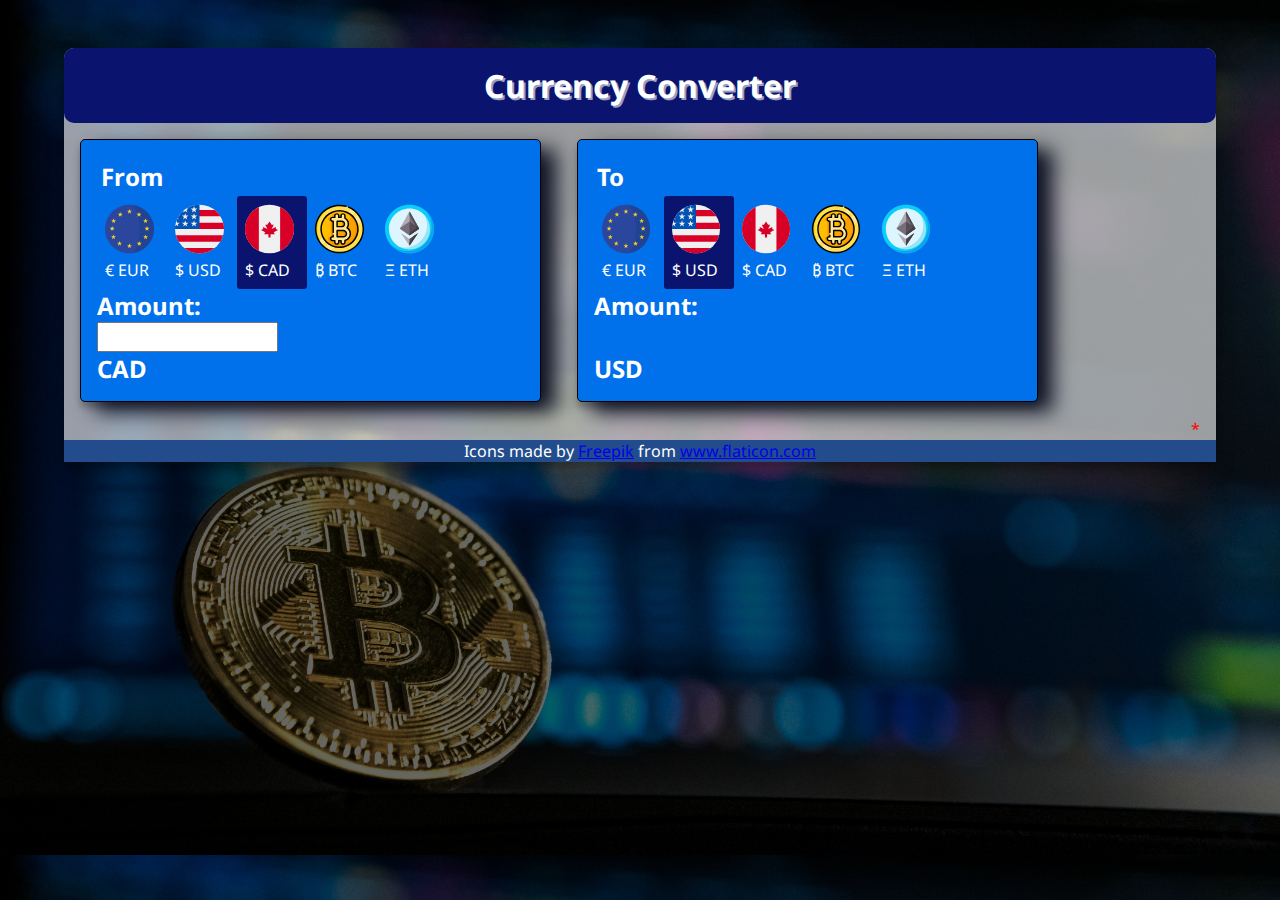
<file: currencyconverter/index.html>
<!DOCTYPE html>
<html lang="en">
<head>
	<meta charset="UTF-8">
	<title>Currency Converter</title>
	<link rel="stylesheet" href="style.css">
	<link rel="stylesheet" href="FocusJS.css">
	<script src="money.js"></script>
	<script src="main.js"></script>
	<script src="MyFocusJS.js"></script>
</head>
<body>
	<span id="help-message" class="msg-icon hidden"></span>
	<div class="container">
		<div class="header">
			<h1>Currency Converter</h1>
		</div>

		<div class="block">
			<div class="subtitle"><h2>From</h2></div>
			<div class="icon_container">
				<div class="selection" id="eurfigf">
					<figure>
						<img src="img/icons/euflag.svg" alt="Europe Union Flag">
						<figcaption>&#8364; EUR</figcaption>
					</figure>
				</div>

				<div class="selection" id="usafigf">
					<figure>
						<img src="img/icons/usflag.svg" alt="USA Flag">
						<figcaption>&#36; USD</figcaption>
					</figure>	
				</div>

				<div class="selection" id="canfigf">
					<figure>
						<img src="img/icons/caflag.svg" alt="Canada Flag">
						<figcaption>&#36; CAD</figcaption>
					</figure>
				</div>

				<div class="selection" id="btcfigf">
					<figure>
						<img src="img/icons/bitcoin.svg" alt="Bitcoin Icon">

						<figcaption>&#8383; BTC</figcaption>
					</figure>				</div>

				<div class="selection" id="ethfigf">
					<figure>
						<img src="img/icons/ethereum.svg" alt="Etherum Icon">

						<figcaption>&#926; ETH</figcaption>
					</figure>				</div>

				<div class="displayArea">
					<h2>Amount:</h2>
					<input type="number" id="from" min=0>
					<span id="FromHidden"><h2>CAD</h2></span>
				</div>
			</div>
		</div>

		<div class="block">
			<div class="subtitle"><h2>To</h2></div>
			<div class="icon_container">
				<div class="selection" id="eurfigt">
					<figure>
						<img src="img/icons/euflag.svg" alt="Europe Union Flag">
						<figcaption>&#8364; EUR</figcaption>
					</figure>
				</div>

				<div class="selection" id="usafigt">
					<figure>
						<img src="img/icons/usflag.svg" alt="USA Flag">
						<figcaption>&#36; USD</figcaption>
					</figure>	
				</div>

				<div class="selection" id="canfigt">
					<figure>
						<img src="img/icons/caflag.svg" alt="Canada Flag">
						<figcaption>&#36; CAD</figcaption>
					</figure>
				</div>

				<div class="selection" id="btcfigt">
					<figure>
						<img src="img/icons/bitcoin.svg" alt="Bitcoin Icon">

						<figcaption>&#8383; BTC</figcaption>
					</figure>				</div>

				<div class="selection" id="ethfigt">
					<figure>
						<img src="img/icons/ethereum.svg" alt="Etherum Icon">

						<figcaption>&#926; ETH</figcaption>
					</figure>				</div>

				<div class="displayArea">
					<h2>Amount:</h2>
					<div id="to"></div>
					<span id="ToHidden"><h2>USD</h2></span>
				</div>
			</div>
		</div>
		<div>
			<span id="otherinfo"></span>
			<span id="updaterate"></span>
			<span id="updatetime"></span>
		</div>
	<div class="footer">
		<div>Icons made by <a href="https://www.freepik.com" title="Freepik">Freepik</a> from <a href="https://www.flaticon.com/" title="Flaticon">www.flaticon.com</a></div>
	</div>
</body>
</html>
</file>
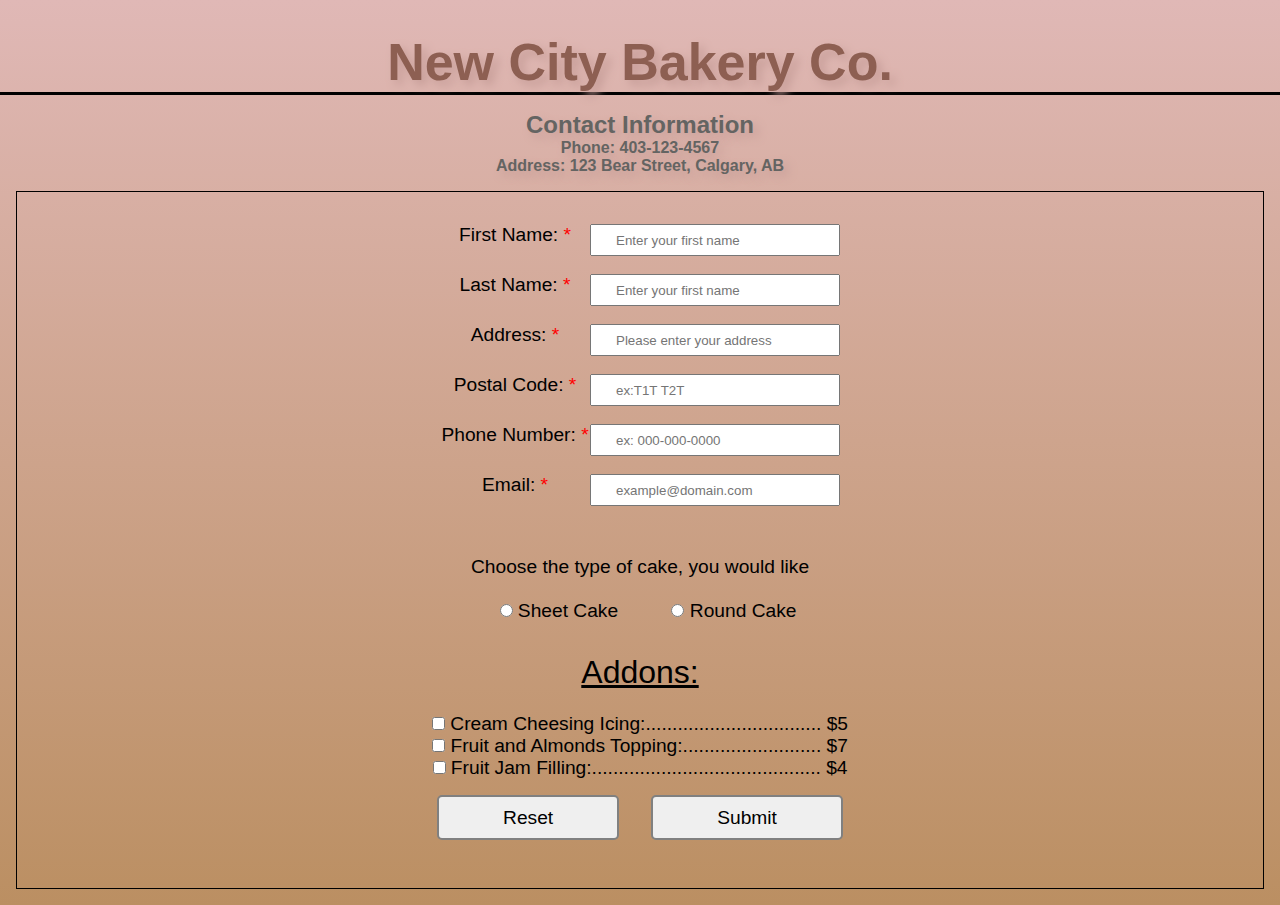
<file: newCitybakeries/index.html>
<!DOCTYPE html>
<html lang="en">

<head>
    <meta charset="UTF-8">
    <meta http-equiv="X-UA-Compatible" content="IE=edge">
    <meta name="viewport" content="width=device-width, initial-scale=1.0">
    <link rel="stylesheet" href="style.css">
    <link rel="stylesheet" href="FocusJS.css">
    <script src="main.js"></script>
    <script src="StandardJSFunctions.js"></script>
    <script src="FocusJSFunctions.js"></script>
    <title>New City Bakery</title>
</head>

<body>
    <span id="help-message" class="msg-icon hidden"></span>
    <div class="header">
        <div>
            <h1>New City Bakery Co.</h1>
        </div>

        <div class="contactinfo">
            <h2>Contact Information</h2>
            <div>Phone: 403-123-4567</div><div>Address: 123 Bear Street, Calgary, AB</div>
        </div>
    </div>

    <div class="container">
        <form action="javascript:void(1);" id="myForm">

            <div class="inputfield form-control">
                <label for="fname" class="required">First Name: </label>
                <input type="text" name="fname" id="fname" maxlength=25 pattern="[a-zA-Z-\s]{0,25}"
                    placeholder="Enter your first name" data-helpMsg="Please enter your firstname"
                    title="Maximum 25 characters, only letters and -, space allowed" required>
            </div><br>

            <div class="inputfield form-control">
                <label for="lname" class="required">Last Name: </label>
                <input type="text" name="lname" id="lname" maxlength=25 pattern="[a-zA-Z-\s]{0,25}"
                    data-helpMsg="Please enter your lastname"
                    title="Maximum 25 characters, only letters and -, space allowed"
                    placeholder="Enter your first name" required>
            </div><br>

            <div class="inputfield form-control">
                <label for="address" class="required">Address: </label>
                <input type="text" name="address" id="address" 
                    data-helpMsg="Please enter your addresss"
                    placeholder="Please enter your address"
                    title="Maximum 100 characters allowed"
                    maxlength=100
                required>
            </div><br>

            <div class="inputfield form-control">
                <label for="postalCode" class="required">Postal Code: </label>
                <input type="text" name="postalCode" id="postalCode"
                    data-helpMsg="Please enter your postal code"
                    title="Maximum 7 characters, only letters, digits and -, space allowed;ex:T1T T2T"
                    maxlength=7
                    pattern="[A-Za-z][0-9][A-Za-z][\s]{0,1}[0-9][A-Za-z][0-9]" placeholder="ex:T1T T2T" required>
            </div><br>

            <div class="inputfield form-control">
                <label for="tel" class="required">Phone Number: </label>
                <input type="tel" name="tel" id="tel"
                    pattern="[0-9]{0,1}[ -]{0,1}[\(]{0,1}[0-9]{3}[\).]{0,1}[ \-.]{0,1}[0-9]{3}[ \-.]{0,1}[0-9]{4}"
                    data-helpMsg="Please enter your phone number"
                    title="Maximum 12 characters, only digits and -, space allowed;ex: 000-000-0000"
                    maxlength=12
                    placeholder="ex: 000-000-0000" required>
            </div><br>

            <div class="inputfield form-control">
                <label for="email" class="required">Email: </label>
                <input type="email" name="email" id="email"
                    data-helpMsg="Please enter your email"
                    title="Maximum 50 characters;example@domain.com"
                    maxlength=50
                    pattern="[a-zA-Z0-9]{1,}[@]{1}[a-zA-Z0-9]{1,}[.]{1}[a-zA-Z]{1,}" placeholder="example@domain.com"
                    required>
            </div><br>

            <div class="form-control-radiobtn">
                <label for="caketype">Choose the type of cake, you would like</label><br><br>
                <span class="radiolabelinput">
                    <input type="radio" name="caketype" id="sheetcake" value="sheetcake">
                    <label for="sheetcake">Sheet Cake</label>
                </span>
                <span class="radiolabelinput">
                    <input type="radio" name="caketype" id="roundcake" value="roundcake">
                    <label for="roundcake">Round Cake</label>
                </span>
            </div>

            <div id="imgBlock" class="hidden">
                <label>Choose the layer of your cake</label><br>
                <div class="row">
                    <figure class="column">
                        <img src="img/one-layer-cakes.jpg" alt="A picture of One Layer Cake">
                        <input type="button" id="layer1" value="One Layer" class="imgbtn"></input>
                    </figure>

                    <figure class="column">
                        <img src="img/two-layer-cakes.jpg" alt="A picture of Two Layer Cake">
                        <input type="button" id="layer2" value="Two Layer" class="imgbtn"></input>
                    </figure>

                    <figure class="column">
                        <img src="img/three-layer-cakes.jpg" alt="A picture of Three Layer Cake">
                        <input type="button" id="layer3" value="Three Layer" class="imgbtn"></input>
                    </figure>

                </div>
            </div>

            <div id="cakearea">
            </div>

            <div class="form-control-checkbox">
                <label class="checkboxtitle">Addons:</label><br><br>
                <input type="checkbox" name="addons" id="creamcheese" value='creamCheesingIcing'>
                <label for="addons">Cream Cheesing Icing:................................. $5</label><br>
                <input type="checkbox" name="addons" id="fruitalmonds" value='fruitAlmondsTopping'>
                <label for="addons">Fruit and Almonds Topping:.......................... $7</label><br>
                <input type="checkbox" name="addons" id="fruitjam" value='fruitJamFilling'>
                <label for="addons">Fruit Jam Filling:........................................... $4</label><br>
            </div>

            <div class="buttongroup">
                <input type="reset" value="Reset" class="btn" id="reset">
                <input type="submit" value="Submit" class="btn">
            </div>
        </form>
    </div>
</body>

</html>
</file>
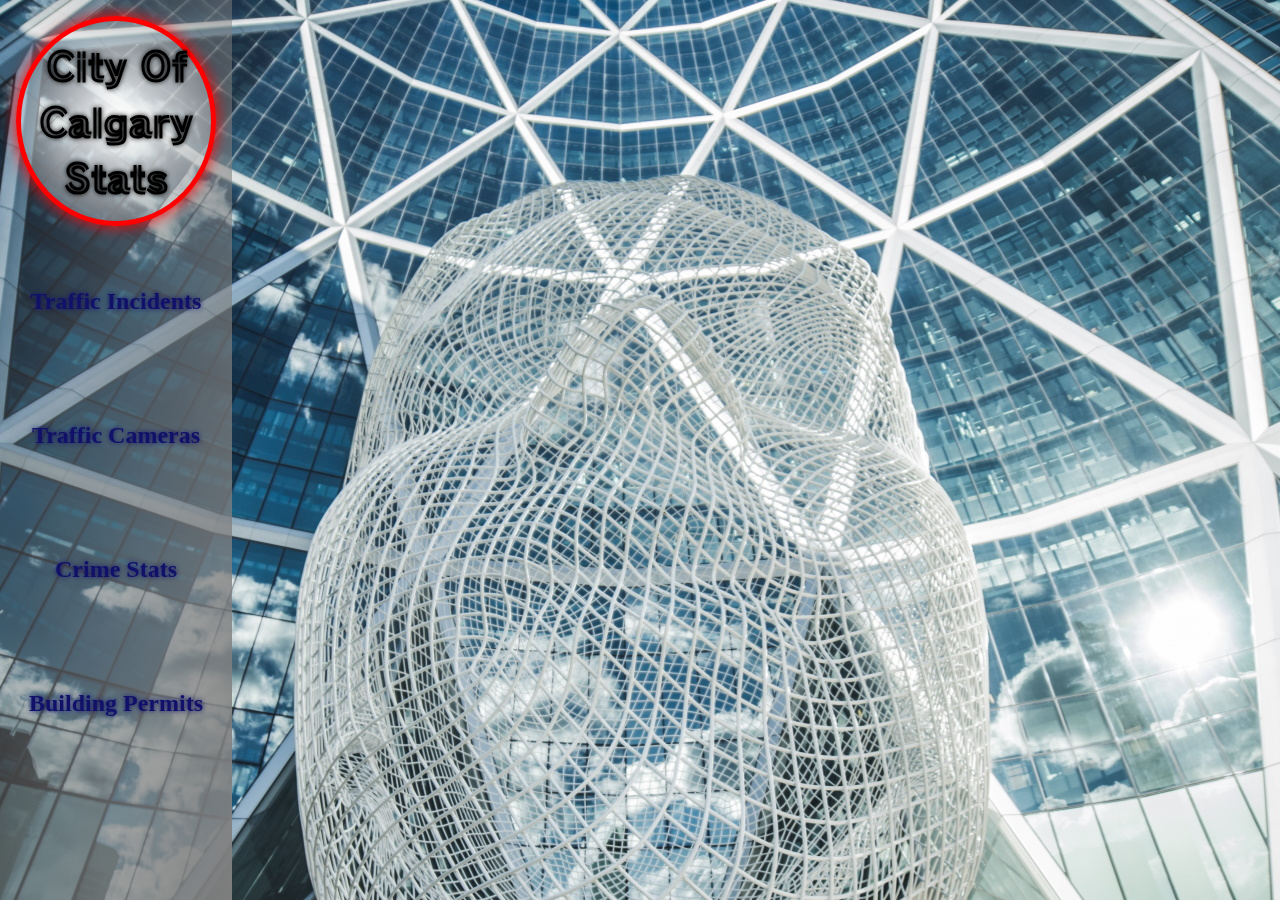
<file: finalproject/datasets/index.html>
<!DOCTYPE html>
<html lang="en">

<head>
    <meta charset="UTF-8">
    <meta http-equiv="X-UA-Compatible" content="IE=edge">
    <meta name="viewport" content="width=device-width, initial-scale=1.0">
    <title>Calgary Data Sets</title>

    <link rel="stylesheet" href="style.css">
    <link rel="preconnect" href="https://fonts.gstatic.com">
    <link href="https://fonts.googleapis.com/css2?family=Train+One&display=swap" rel="stylesheet">
    <script src="https://ajax.googleapis.com/ajax/libs/jquery/3.5.1/jquery.min.js"></script>
    <script src="main.js"></script>
</head>

<body>
    <div id="SideNav">
        <h1>City Of Calgary Stats</h1>
        <a href="#" id="tfcIncident">Traffic Incidents</a>
        <a href="#" id="tfcCamera">Traffic Cameras</a>
        <a href="#" id="crmStat">Crime Stats</a>
        <a href="#" id="bldPermit">Building Permits</a>
    </div>

    <div id="displayForm">

    </div>

</body>

</html>
</file>
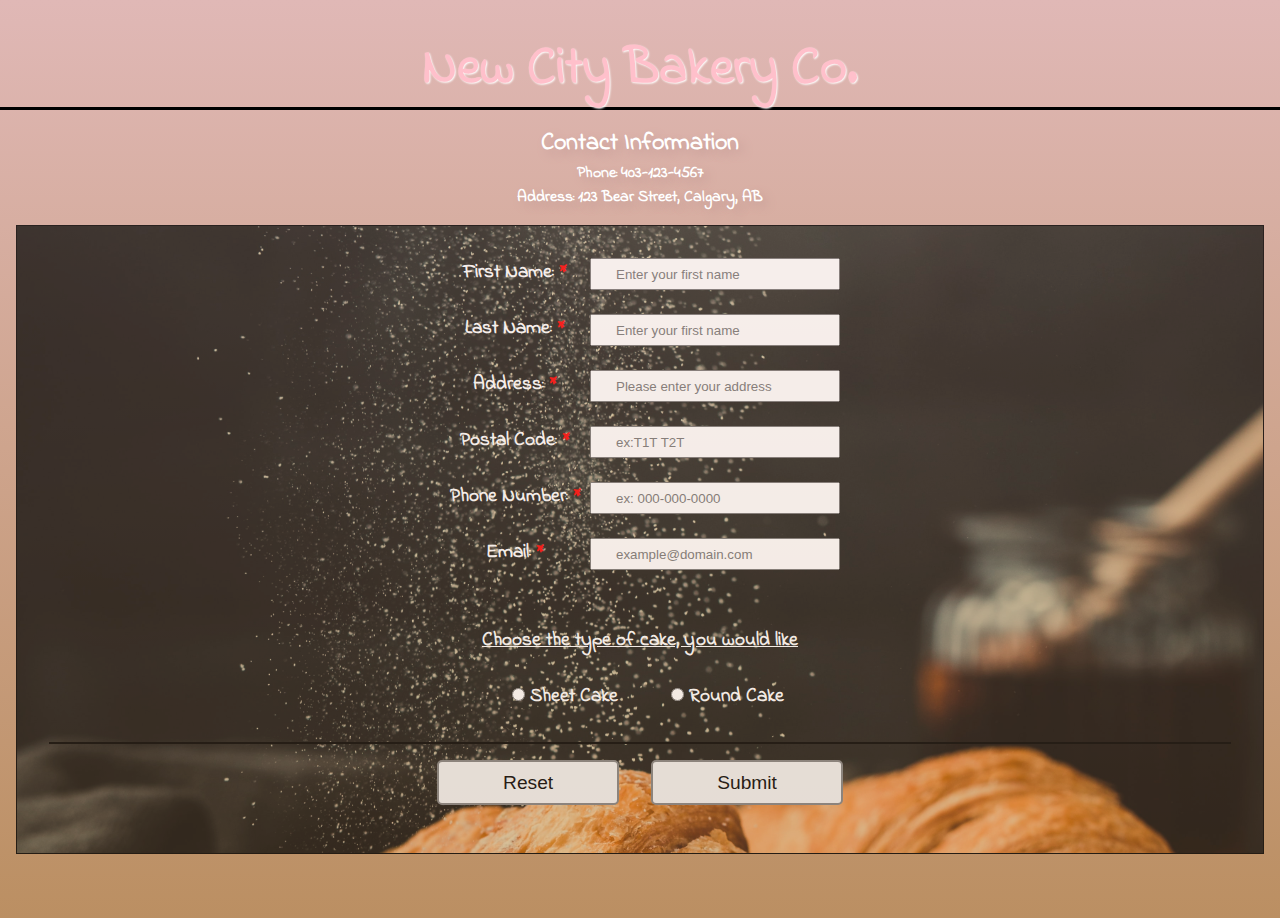
<file: AJAXNCBakery/CakeOrderForm.html>
<!DOCTYPE html>
<html lang="en">

<head>
    <meta charset="UTF-8">
    <meta http-equiv="X-UA-Compatible" content="IE=edge">
    <meta name="viewport" content="width=device-width, initial-scale=1.0">
    <link rel="stylesheet" href="style.css">
    <link rel="stylesheet" href="FocusJS.css">
    <script src="main.js"></script>
    <script src="StandardJSFunctions.js"></script>
    <script src="FocusJSFunctions.js"></script>
    <title>New City Bakery</title>
</head>

<body>
    <span id="help-message" class="msg-icon hidden"></span>
    <div class="header">
        <div>
            <h1>New City Bakery Co.</h1>
        </div>

        <div class="contactinfo">
            <h2>Contact Information</h2>
            <div>Phone: 403-123-4567</div>
            <div>Address: 123 Bear Street, Calgary, AB</div>
        </div>
    </div>

    <div class="container">
        <form action="javascript:void(1);" id="myForm">

            <div class="inputfield form-control">
                <label for="fname" class="required">First Name: </label>
                <input type="text" name="fname" id="fname" maxlength=25 pattern="[a-zA-Z-\s]{0,25}"
                    placeholder="Enter your first name" data-helpMsg="Please enter your firstname"
                    title="Maximum 25 characters, only letters and -, space allowed" required>
            </div><br>

            <div class="inputfield form-control">
                <label for="lname" class="required">Last Name: </label>
                <input type="text" name="lname" id="lname" maxlength=25 pattern="[a-zA-Z-\s]{0,25}"
                    data-helpMsg="Please enter your lastname"
                    title="Maximum 25 characters, only letters and -, space allowed" placeholder="Enter your first name"
                    required>
            </div><br>

            <div class="inputfield form-control">
                <label for="address" class="required">Address: </label>
                <input type="text" name="address" id="address" data-helpMsg="Please enter your addresss"
                    placeholder="Please enter your address" title="Maximum 100 characters allowed" maxlength=100
                    required>
            </div><br>

            <div class="inputfield form-control">
                <label for="postalCode" class="required">Postal Code: </label>
                <input type="text" name="postalCode" id="postalCode" data-helpMsg="Please enter your postal code"
                    title="Maximum 7 characters, only letters, digits and -, space allowed;ex:T1T T2T" maxlength=7
                    pattern="[A-Za-z][0-9][A-Za-z][\s]{0,1}[0-9][A-Za-z][0-9]" placeholder="ex:T1T T2T" required>
            </div><br>

            <div class="inputfield form-control">
                <label for="tel" class="required">Phone Number: </label>
                <input type="tel" name="tel" id="tel"
                    pattern="[0-9]{0,1}[ -]{0,1}[\(]{0,1}[0-9]{3}[\).]{0,1}[ \-.]{0,1}[0-9]{3}[ \-.]{0,1}[0-9]{4}"
                    data-helpMsg="Please enter your phone number"
                    title="Maximum 12 characters, only digits and -, space allowed;ex: 000-000-0000" maxlength=12
                    placeholder="ex: 000-000-0000" required>
            </div><br>

            <div class="inputfield form-control">
                <label for="email" class="required">Email: </label>
                <input type="email" name="email" id="email" data-helpMsg="Please enter your email"
                    title="Maximum 50 characters;example@domain.com" maxlength=50
                    pattern="[a-zA-Z0-9]{1,}[@]{1}[a-zA-Z0-9]{1,}[.]{1}[a-zA-Z]{1,}" placeholder="example@domain.com"
                    required>
            </div><br>

            <div id="caketype">
            </div>

            <div id="cakearea">
            </div>

            <div id="addons">
            </div>

            <div class="buttongroup">
                <input type="reset" value="Reset" class="btn" id="reset">
                <input type="submit" value="Submit" class="btn">
            </div>
        </form>
    </div>
    <div id="invoice">
    </div>
</body>

</html>
</file>
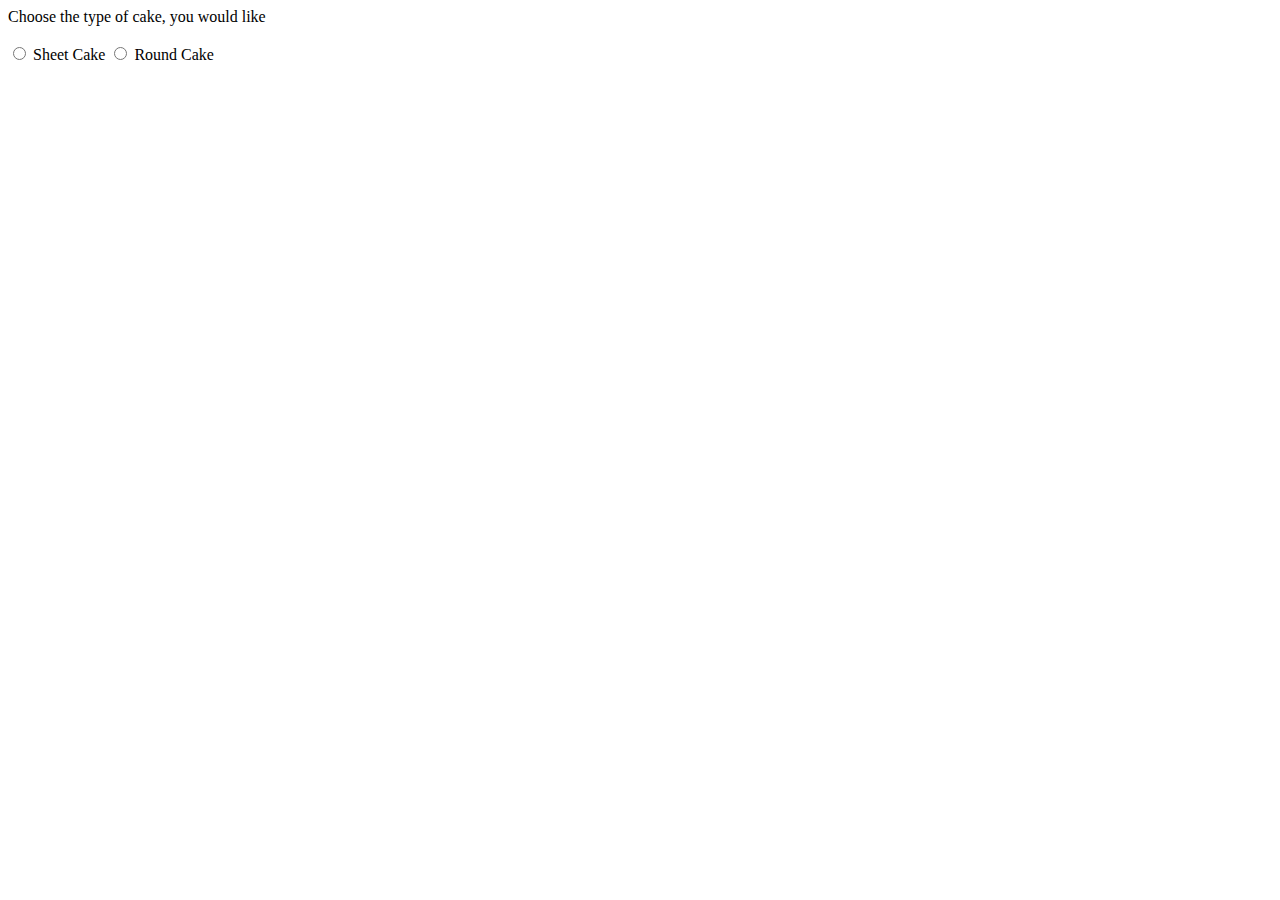
<file: AJAXNCBakery/CakeTypeSelection.html>
<!DOCTYPE html>
<html lang="en">

<head>
    <meta charset="UTF-8">
    <meta http-equiv="X-UA-Compatible" content="IE=edge">
    <meta name="viewport" content="width=device-width, initial-scale=1.0">
    <title>Document</title>
</head>

<body>
    <div class="form-control-radiobtn">
        <label for="cakeshape" class="underline">Choose the type of cake, you would like</label><br><br>
        <span class="radiolabelinput">
            <input type="radio" name="cakeshape" id="sheetcake" value="sheetcake"
            onchange="BindPageToId('cakearea','SheetCakeOptions.html'); BindPageToId('addons', './OptionalAddOns.html'); caketype = this.value;"
            >
            <label for="sheetcake">Sheet Cake</label>
        </span>
        <span class="radiolabelinput">
            <input type="radio" name="cakeshape" id="roundcake" value="roundcake"
            onchange="BindPageToId('cakearea','RoundCakeOptions.html'); BindPageToId('addons', './OptionalAddOns.html'); caketype = this.value"
            >
            <label for="roundcake">Round Cake</label>
        </span>
    </div>

</body>
</html>
</file>
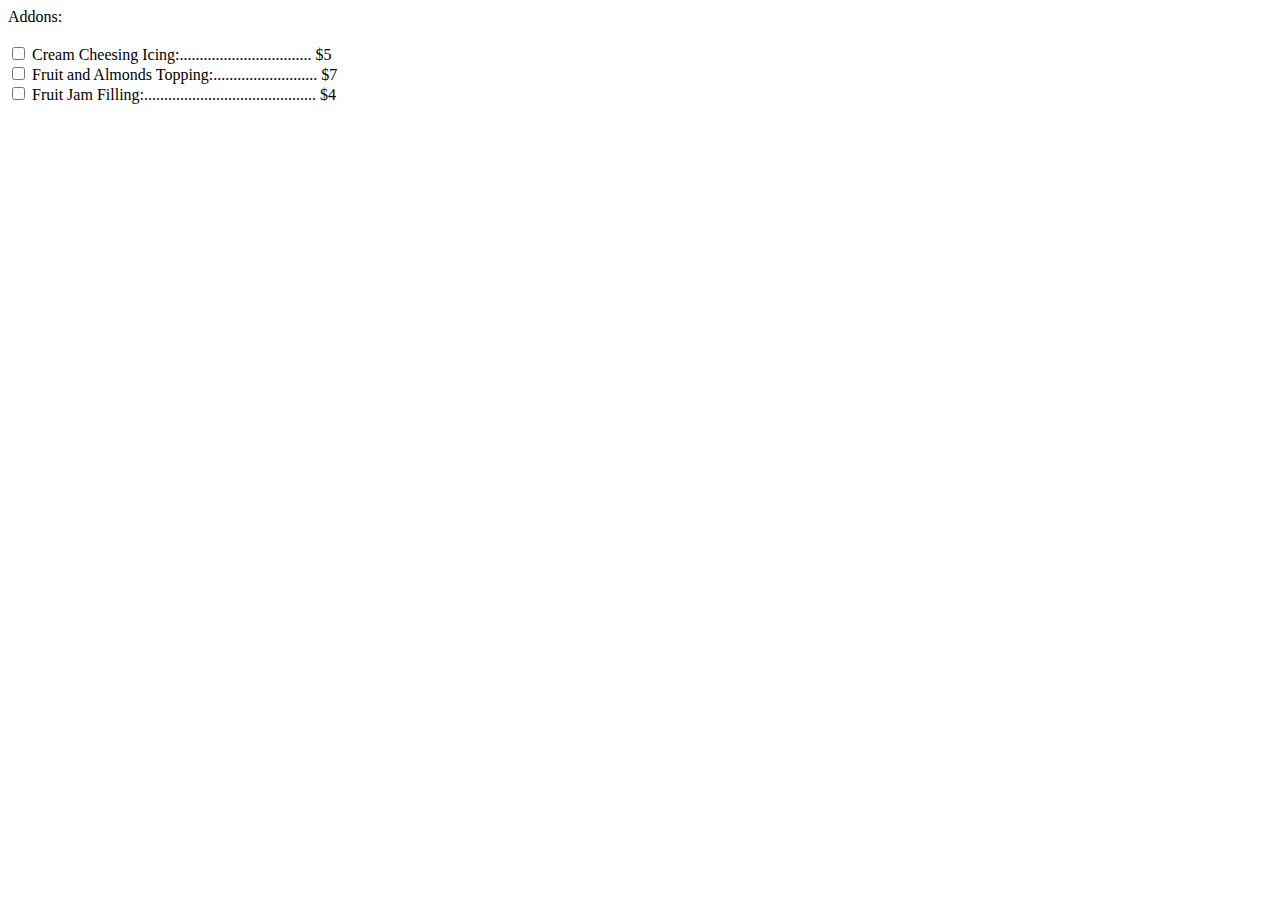
<file: AJAXNCBakery/OptionalAddOns.html>
<!DOCTYPE html>
<html lang="en">

<head>
    <meta charset="UTF-8">
    <meta http-equiv="X-UA-Compatible" content="IE=edge">
    <meta name="viewport" content="width=device-width, initial-scale=1.0">
    <title>Document</title>
</head>

<body>
    <div class="form-control-checkbox">
        <label class="checkboxtitle">Addons:</label><br><br>
        <input type="checkbox" name="addons" id="creamcheese" value='creamCheesingIcing' onchange="extra[0]= this.checked ? this.value : null;">
        <label for="addons">Cream Cheesing Icing:................................. $5</label><br>
        <input type="checkbox" name="addons" id="fruitalmonds" value='fruitAlmondsTopping' onchange="extra[1]= this.checked ? this.value : null;">
        <label for="addons">Fruit and Almonds Topping:.......................... $7</label><br>
        <input type="checkbox" name="addons" id="fruitjam" value='fruitJamFilling' onchange="extra[2]= this.checked ? this.value : null; alert(extra);">
        <label for="addons">Fruit Jam Filling:........................................... $4</label><br>
    </div>

</body>

</html>
</file>
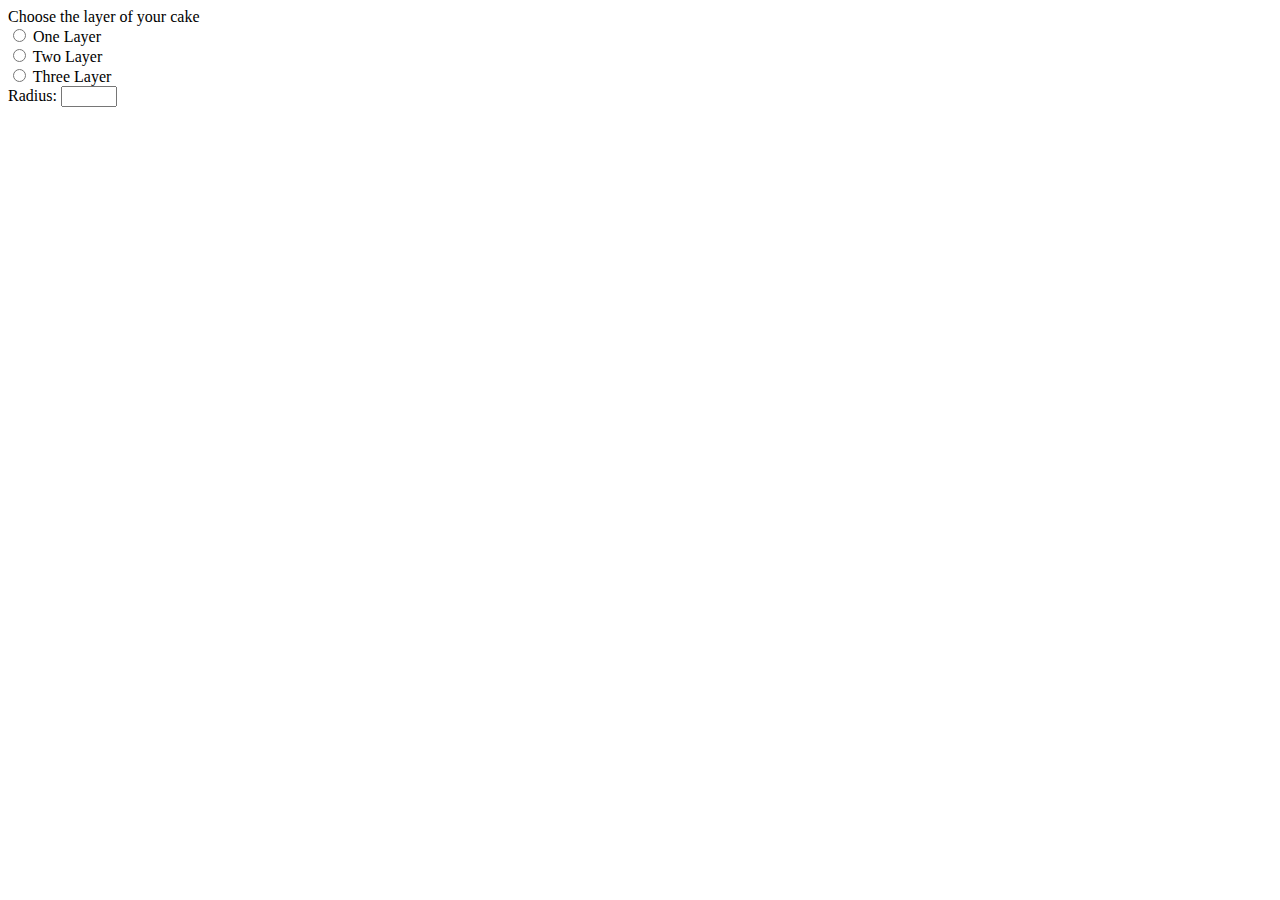
<file: AJAXNCBakery/RoundCakeOptions.html>
<!DOCTYPE html>
<html lang="en">

<head>
    <meta charset="UTF-8">
    <meta http-equiv="X-UA-Compatible" content="IE=edge">
    <meta name="viewport" content="width=device-width, initial-scale=1.0">
    <title>Document</title>
</head>

<body>
    <div class="selectionstyle">
        <label class="underline">Choose the layer of your cake</label><br>
        <div class="grid3">
            <div>
                <input type="radio" name="cakelayer" id="layer1" value="1" onchange="layer=this.value">
                <label for="cakelayer">One Layer</label>
            </div>
            <div>
                <input type="radio" name="cakelayer" id="layer1" value="2" onchange="layer=this.value">
                <label for="cakelayer">Two Layer</label>
            </div>
            <div>
                <input type="radio" name="cakelayer" id="layer1" value="3" onchange="layer=this.value">
                <label for="cakelayer">Three Layer</label>
            </div>
        </div>
        <div class="rc_dimension">
            <label for="radius">Radius:</label>
            <input type="number" name="radius" id="radius" min=15 max=30 onchange="cakeradius=this.value">
        </div>
    </div>
 </body>
</html>
</file>
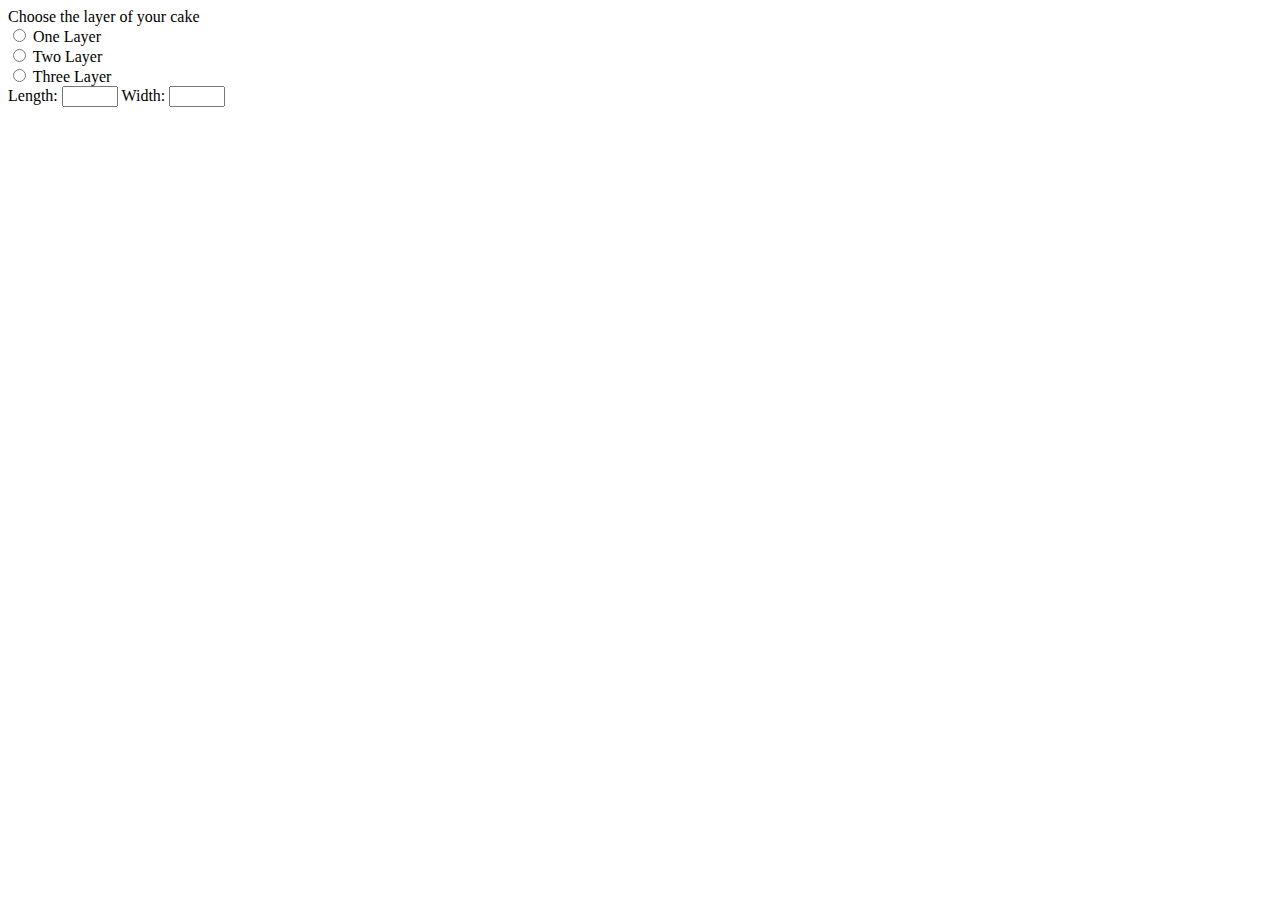
<file: AJAXNCBakery/SheetCakeOptions.html>
<!DOCTYPE html>
<html lang="en">

<head>
    <meta charset="UTF-8">
    <meta http-equiv="X-UA-Compatible" content="IE=edge">
    <meta name="viewport" content="width=device-width, initial-scale=1.0">
    <title>Document</title>
</head>

<body>
    <div class="selectionstyle">
        <label class="underline">Choose the layer of your cake</label><br>
        <div class="grid3">
            <div>
                <input type="radio" name="cakelayer" id="layer1" value="1" onchange="layer=this.value;">
                <label for="cakelayer">One Layer</label>
            </div>
            <div>
                <input type="radio" name="cakelayer" id="layer1" value="2" onchange="layer=this.value;">
                <label for="cakelayer">Two Layer</label>
            </div>
            <div>
                <input type="radio" name="cakelayer" id="layer1" value="3" onchange="layer=this.value;">
                <label for="cakelayer">Three Layer</label>
            </div>
        </div>
        <div class="sc_dimension">
            <label for="length">Length:</label>
            <input type="number" name="length" id="length" min=30 max=60 onchange="cakelength = this.value;">
            <label for="width">Width:</label>
            <input type="number" name="width" id="width" min=30 max=45 onchange="cakewidth = this.value;">
        </div>
    </div>
 </body>
</html>
</file>
<file: currencyconverter/style.css>
@import url('https://fonts.googleapis.com/css2?family=Noto+Sans&display=swap');

*{
	padding: 0;
	margin:0;
	box-sizing: border-box;
}

body {
	background-image: url("img/background.jpg");
	background-size: cover;
	background-color: rgba(0,0,0,0.6);
	background-blend-mode: multiply;
	color: white;
	font-family: 'Noto Sans', sans-serif;
}

.header {
	text-align: center;
	padding: 1rem;
	background: rgb(10, 20, 110);
	color: white;
	border-radius: 10px;
	text-shadow: 2px 2px rgba(255,255,255,0.6);
}

.footer {
	text-align: center;
	background:#224c8c;
}

.container {
	background-color: rgba(255,255,255,0.6);
	margin: 3rem auto;
	width: 90%;
	box-shadow: 0 10px 20px rgba(0,0,0,0.19), 0 6px 6px rgba(0,0,0,0.23);
	border-radius: 10px;
}

img {
	max-width: 90%;
	
}

.block {
	margin: 1rem;
	display: inline-block;
	width: 40%;
	border: 1px solid black;
	border-radius: 5px;
	padding: 1rem;
	padding-right: 22rem;
	background: #0071eb;
	box-shadow: 15px 10px 20px rgb(15 19 36), 0 6px 6px rgba(0,0,0,0.23);
}	

.icon_container {
	display: grid;
	grid-template-columns: 70px 70px 70px 70px 70px;
}

.selection {
	padding: 0.5rem;
	border-radius: 3px;
}

.selection:hover {
	transform: scale(1.1);
	border: 1px solid white;
	border-radius: 6px;
	background: rgb(10, 20, 110);
	opacity: 0.8;
}

.selection img {
	display:inline-block;
	width:50px;
	height:50px;
}

.subtitle {
	margin: 2%;
	padding: 2%;
}

#from, 
#to {
	height: 30px;
}

.inline {
	display: inline-block;
}

#canfigf, #usafigt {
	background: rgb(10, 20, 110);
}

#updatetime, #updaterate, #otherinfo{
	color: black;
	display:block;
	text-align: right;
	padding-right: 1rem;
}

#otherinfo::before {
	content: "*";
	color: red;
}
</file>
<file: currencyconverter/FocusJS.css>
/* Selectors in this group are used to create a pop-up message the points to a specific
  <input> field on the screen in order to help the user with instructions, etc.
  See these web sites on how CSS can draw these types of pop-up messages
      https://codepen.io/FluidOfInsanity/pen/PRzOEp
      https://codepen.io/ewayma/pen/iFLeb
      https://onaircode.com/html-css-arrow-box-examples/
      https://codeconvey.com/Tutorials/css-message-box-with-arrow/
*/
@media all {
    .helper-popup {
        background-color:rgb(248, 212, 157);
        border: 1px solid gray;
        padding: 5px;
    }
  
    /* This draws the outside rectangle of our pop-up */
    .msg-icon {
        display: inline-block;
        padding: 10px 20px;
        box-sizing: border-box;
        max-width: 300px;
        min-width: 80px;
        min-height: 38px;
        position: absolute;
        top: 22px;
        left: 130px;
        background-color: rgba(245, 215, 171, 0.918);
    }
    /* This draws the text inside the rectangle, so don't set the background-color */
      .msg-icon:before {
        content: "";
        position: absolute;
        display: block;
        top: 0;
        left: 0;
        height: 100%;
        width: 100%;
        border: 2px solid  #010d41;
        border-radius: 2px;
        box-sizing: border-box;
        clip-path: polygon(0% 105%, 0% 0%, 105% 0%, 105% 105%, 43px 105%, 43px 80%, 21px 80%, 21px 105%);
      }
    /* This draws the arrow  pointer */
    .msg-icon:after {
        background-color:rgba(245, 215, 171, 0.918);
        content: "";
        position: absolute;
        display: block;
        width: 25px;
        height: 20px;
        background: #010d41;
        top: calc(100% - 1px);
        left: 20px;
        box-sizing: border-box;
        clip-path: polygon(0 0, 0% 100%, 100% 0%, calc(100% - 3px) 0, 1px calc(100% - 3px), 1px 0);
      }
  
    .help-title {
      font-size: smaller;
      color: rgba(199, 1, 206, 0.966);
    }
    .help-RequiredField {
      font-size: .75em;
      color: white  ;
      background-color: Red;
      padding: 2px 5px 2px 5px;
      width: auto;
      top: -20px;
    }
    .hidden {
        display: none;
    }
    #help-message {
      color:black;
    }
  }
</file>
<file: newCitybakeries/style.css>
* {
    padding: 0;
    margin: 0;
    box-sizing: border-box;
}

body {
    font-family:Quicksand, sans-serif;
    background: linear-gradient(#e0b8b6,#bb8f62);
}

.header {
    color: #8d5f52;
    text-align: center;
    padding-top: 2rem;
    margin-bottom: 1rem;
    font-size: 1.3rem;
    text-shadow: 5px 5px 10px #c69d98;
    font-weight: bold;
}

.header h1 {
    font-size: 2.5em;
}

.contactinfo {
    color:#646462 ;
    border-top: 3px solid black;
    padding-top: 1rem;
    font-size: 1rem;
}

.container {
    color: black;
    text-align: center;
    padding: 2rem;
    margin: 1rem;
    border: 1px solid black;
}

.required::after {
    content: "*";
    color: red;
}

.form-control {
    margin: -0.5rem;
    height: 3rem;
    text-align: center;
    display: flex;
    justify-content: center;
    align-items: center;
}

.form-control label {
    width: 150px;
    height: 2rem;
    font-size: 1.2rem;
}

.form-control input{
    width: 250px;
    height: 2rem;
    padding-left : 1.5rem;
}

.form-control-radiobtn {
    /* border: 1px solid white; */
    padding: 1rem;
    margin: 1rem;
    font-size: 1.2rem;
}

.form-control-checkbox {
    /* border: 1px solid white; */
    font-size: 1.2rem;
}

#sheetcake, #roundcake {
    font-size: 1.4rem;
}

.radiolabelinput {
    margin-left: 2rem;
    margin-right: 1rem;
    /* border: 1px solid white; */
}

.checkboxtitle {
    font-size: 2rem;
    text-decoration: underline;
}

.buttongroup {
    display: flex;
    justify-content: center;
    align-items: center;
}

.btn {
    padding: 0.6rem 4rem;
    margin: 1rem;
    border-radius: 5px;
    border: 2px solid grey;
    font-size: 1.2rem;
}

.btn:hover {
    background-color: darkgray;
}

.hidden {
    display: none;
}

#imgBlock {
    font-size: 1.5rem;
    padding-left: 4rem;
    padding-right: 4rem;
    margin-bottom: 1rem;
}

#imgBlock label {
    display: block;
    border: 2px dashed white;
    padding: 1rem;
    margin-bottom: -27px;
    background: linear-gradient(#e0b8b6,#bb8f62);
}

figure {
    border: 2px dashed white;
    border-top: none;
    padding: 1rem;
}

figure img {
    width: 100%;
}

figure img:hover {
    transform: scale(1.2);
}
.column {
    flex:33.33%;
}
.row {
  display: flex;
}

.imgbtn {
 padding: 0.6rem 3rem;
 border-radius: 4px;
 font-weight: bold;
}

.imgbtn:hover {
    background-color:#a27d58;
}
.imgbtn:focus {
    background-color:#a27d58;
}

#cakearea {
    font-size: 1.5rem;
}

#cakearea input {
    background: transparent;
    width: 25%;
    border: none;
    border-bottom: 3px solid black;
}
</file>
<file: newCitybakeries/FocusJS.css>
/* Selectors in this group are used to create a pop-up message the points to a specific
  <input> field on the screen in order to help the user with instructions, etc.
  See these web sites on how CSS can draw these types of pop-up messages
      https://codepen.io/FluidOfInsanity/pen/PRzOEp
      https://codepen.io/ewayma/pen/iFLeb
      https://onaircode.com/html-css-arrow-box-examples/
      https://codeconvey.com/Tutorials/css-message-box-with-arrow/
*/
@media all {
    .helper-popup {
        background-color:rgb(248, 212, 157);
        border: 1px solid gray;
        padding: 5px;
    }
  
    /* This draws the outside rectangle of our pop-up */
    .msg-icon {
        display: inline-block;
        padding: 10px 20px;
        /* color: #fff; */
        box-sizing: border-box;
        max-width: 300px;
        min-width: 80px;
        min-height: 38px;
        position: absolute;
        top: 22px;
        left: 130px;
        background-color: rgba(245, 215, 171, 0.918);
    }
    /* This draws the text inside the rectangle, so don't set the background-color */
      .msg-icon:before {
        content: "";
        position: absolute;
        display: block;
        top: 0;
        left: 0;
        height: 100%;
        width: 100%;
        border: 2px solid  #010d41;
        border-radius: 2px;
        box-sizing: border-box;
        clip-path: polygon(0% 105%, 0% 0%, 105% 0%, 105% 105%, 43px 105%, 43px 80%, 21px 80%, 21px 105%);
      }
    /* This draws the arrow  pointer */
    .msg-icon:after {
        background-color:rgba(245, 215, 171, 0.918);
        content: "";
        position: absolute;
        display: block;
        width: 25px;
        height: 20px;
        background: #010d41;
        top: calc(100% - 1px);
        left: 20px;
        box-sizing: border-box;
        clip-path: polygon(0 0, 0% 100%, 100% 0%, calc(100% - 3px) 0, 1px calc(100% - 3px), 1px 0);
      }
  
    .help-title {
      font-size: smaller;
      color: rgba(199, 1, 206, 0.966);
    }
    .help-RequiredField {
      font-size: .75em;
      color: white  ;
      background-color: Red;
      padding: 2px 5px 2px 5px;
      width: auto;
      top: -20px;
    }
    .hidden {
        display: none;
    }
  }
</file>
<file: finalproject/datasets/style.css>
*{ margin:0; padding:0;}
.container {}
a {text-decoration: none;}

.l {float: left;}
.r {float: right;}

#SideNav {
    height: 100%;
    width: 200px;
    position: fixed;
    z-index: 1;
    top:0;
    left: 0;
    overflow-x: hidden;
    font-size: 150%;
    padding: 1rem;
    background-image: linear-gradient(to bottom right, transparent, grey);
}

#SideNav a {
    display: block;
    height: 118px;
    line-height: 118px;
    text-align: center;
    font-weight: bold;
    color:rgb(17, 17, 105);
    text-shadow: 0px 0px 5px rgb(17, 17, 105);
}

#SideNav > a {
    margin-top: 1rem;
}

#SideNav a:hover {
    background-color: white;
    transform: scale(1.2);
    opacity: 0.8;
}

body{
    background: url("./img/face.jpg") top, url("img/downtown.jpg") bottom, url("./img/bridge.jpg") center;
    background-repeat: no-repeat;
}

#SideNav h1 {
    border-radius: 100%;
    border: 5px solid red;
    box-shadow: 0px 0px 15px red;
    font-size: 1.6em;
    text-align: center;
    padding: 1rem;
    background-image: radial-gradient(circle, white, transparent);
    font-family: 'Train One', cursive;
    font-weight: bolder;
    text-shadow: 0px  0px 5px #000;
}

#displayForm {
    margin-left: 240px;
    width: fit-content;
    background-color: #fff;
    border-radius: 5px;
    box-shadow: 3px 3px 15px white;
    opacity: 0.8;
}



div.card {
    display: block;
    border: 1px solid black;
    border-radius: 3px;
    box-shadow: 2px 2px 12px darkslategrey;
    padding: 10px;
    margin: 5px;
    width: fit-content;
}
.card-match {
    background-color:rgba(34, 139, 34, 0.602);
    color: white;
    padding: 4px;
    border-radius: 5px;
}
.card-field {
    /* Lets us a flex box */
    display: flex;
    flex-wrap: wrap;
}
.card-field label {
    width: fit-content;
}

#displayData {
    display: flex;
    flex-wrap: wrap;
    /* background: conic-gradient(rgb(106, 203, 241), white, rgb(106, 203, 241), white); */
    margin-top: 1rem;
}

.grid {
    display: grid;
    grid-template-columns: 1fr 2fr 2fr 1fr 1fr 1fr 2fr;
}

.hdr{
    display:grid;
    grid-template-columns: 1fr 2fr 2fr 1fr 1fr 1fr 2fr;
    text-align: center;
    border-bottom: 3px solid black;
    padding-top: 1rem;
    padding-bottom: 1rem;
    font-weight: bold;
    /* width: 100%; */
}

.grid:nth-child(odd) {
    background: linear-gradient(to left, grey, lightblue) ;
    /* width: 100%; */
    text-align: center;
    gap:5px;
    border: 1px solid black;
}

.grid:nth-child(even) {
    background: linear-gradient(to left, lightblue, grey) ;
    /* width: 100%; */
    text-align: center;
    gap:5px;
    border: 1px solid black;
}

#displayData-grid {
    display: block;
}

.grid.bp {
    display: grid;
    grid-template-columns: 2fr 2fr 1fr 2fr 1fr 1fr 1fr;
}

#displayData-grid .hdr.bp {
    display: grid;
    grid-template-columns: 2fr 2fr 1fr 2fr 1fr 1fr 1fr;
}

h1{
    font-family: 'Zen Dots', cursive;;
    /* border-radius: 30%; */
    text-shadow: 0px 0px 10px black;
}

.searchForm {
    margin: 1rem;
    border: 2px solid navy;
    border-radius: 5px;
    padding: 1rem;
    font-size: 1.3rem;
    position: relative;
}

select {
    border: none;
    background: grey;
    padding: 0.5rem 1rem;
    font-weight: bold;
    font-size: 1.1rem;
    display: grid;
    grid-template-columns: repeat (2, 1fr);
}

input {
    border: none;
    border-bottom: 3px solid #000;
    display: grid;
    grid-template-columns: repeat (2, 1fr);
    padding: 1rem;
}

#tooltip {
    border: 2px solid navy;
    border-radius: 3px;
    background-color: lightblue;
    padding: 1rem;
    position: absolute;
    bottom: 1rem;
    right: 2rem;
}

.hidden {
    display: none;
}
</file>
<file: AJAXNCBakery/style.css>
@import url('https://fonts.googleapis.com/css2?family=Indie+Flower&display=swap');
* {
    padding: 0;
    margin: 0;
    box-sizing: border-box;
}

body {
    font-family:'Indie Flower', sans-serif;
    background: linear-gradient(#e0b8b6,#bb8f62);
    color: white;
}

.header {
    color: #8d5f52;
    text-align: center;
    padding-top: 2rem;
    margin-bottom: 1rem;
    font-size: 1.3rem;
    text-shadow: 5px 5px 10px #c69d98;
    font-weight: bold;
}

.header h1 {
    font-size: 2.5em;
    color:pink;
    text-shadow: 1px 1px 2px white;
}

.contactinfo {
    color: white ;
    border-top: 3px solid black;
    padding-top: 1rem;
    font-size: 1rem;
}

.container {
    color: white;
    text-align: center;
    padding: 2rem;
    margin: 1rem;
    border: 1px solid black;
    background-image: url("img/bread.jpg");
    background-size: cover;
    opacity: 0.8;
    background-color: wheat;
    background-blend-mode: multiply;
    font-weight: bold;
}

.required::after {
    content: "*";
    color: red;
}

.form-control {
    margin: -0.5rem;
    height: 3rem;
    text-align: center;
    display: flex;
    justify-content: center;
    align-items: center;
}

.form-control label {
    width: 150px;
    height: 2rem;
    font-size: 1.2rem;
}

.form-control input{
    width: 250px;
    height: 2rem;
    padding-left : 1.5rem;
}

.form-control-radiobtn {
    padding: 1rem;
    margin: 1rem;
    font-size: 1.2rem;
}

.form-control-checkbox {
    font-size: 1.2rem;
}

#sheetcake, #roundcake {
    font-size: 1.4rem;
}

.radiolabelinput {
    margin-left: 2rem;
    margin-right: 1rem;
}

.checkboxtitle {
    font-size: 2rem;
    text-decoration: underline;
}

.buttongroup {
    display: flex;
    justify-content: center;
    align-items: center;
}

.btn {
    padding: 0.6rem 4rem;
    margin: 1rem;
    border-radius: 5px;
    border: 2px solid grey;
    font-size: 1.2rem;
}

.btn:hover {
    background-color: darkgray;
}


.column {
    flex:33.33%;
}
.row {
  display: flex;
}

.imgbtn {
 padding: 0.6rem 3rem;
 border-radius: 4px;
 font-weight: bold;
}

.imgbtn:hover {
    background-color:#a27d58;
}
.imgbtn:focus {
    background-color:#a27d58;
}

#cakearea {
    font-size: 1.2rem;
    border: 1px solid black;
}

.grid3 {
    display: grid;
    grid-template-columns: 1fr 1fr 1fr;
    margin: 1rem;
}

.sc_dimension {
    padding: 1rem;
}
.sc_dimension input {
    width: 20%;
}
.rc_dimension {
    padding: 1rem;
}
.rc_dimension input {
    width: 20%;
}
.underline {
    text-decoration: underline;
}

.selectionstyle {
    background: black;
    opacity: 0.8;
}

#invoice {
    font-size: 1.5rem;
    font-weight: bold;
    padding: 1rem;
    margin: 1rem;
}
</file>
<file: AJAXNCBakery/FocusJS.css>
/* Selectors in this group are used to create a pop-up message the points to a specific
  <input> field on the screen in order to help the user with instructions, etc.
  See these web sites on how CSS can draw these types of pop-up messages
      https://codepen.io/FluidOfInsanity/pen/PRzOEp
      https://codepen.io/ewayma/pen/iFLeb
      https://onaircode.com/html-css-arrow-box-examples/
      https://codeconvey.com/Tutorials/css-message-box-with-arrow/
*/
@media all {
    .helper-popup {
        background-color:rgb(248, 212, 157);
        border: 1px solid gray;
        padding: 5px;
    }
  
    /* This draws the outside rectangle of our pop-up */
    .msg-icon {
        display: inline-block;
        padding: 10px 20px;
        /* color: #fff; */
        box-sizing: border-box;
        max-width: 300px;
        min-width: 80px;
        min-height: 38px;
        position: absolute;
        top: 22px;
        left: 130px;
        background-color: rgba(245, 215, 171, 0.918);
    }
    /* This draws the text inside the rectangle, so don't set the background-color */
      .msg-icon:before {
        content: "";
        position: absolute;
        display: block;
        top: 0;
        left: 0;
        height: 100%;
        width: 100%;
        border: 2px solid  #010d41;
        border-radius: 2px;
        box-sizing: border-box;
        clip-path: polygon(0% 105%, 0% 0%, 105% 0%, 105% 105%, 43px 105%, 43px 80%, 21px 80%, 21px 105%);
      }
    /* This draws the arrow  pointer */
    .msg-icon:after {
        background-color:rgba(245, 215, 171, 0.918);
        content: "";
        position: absolute;
        display: block;
        width: 25px;
        height: 20px;
        background: #010d41;
        top: calc(100% - 1px);
        left: 20px;
        box-sizing: border-box;
        clip-path: polygon(0 0, 0% 100%, 100% 0%, calc(100% - 3px) 0, 1px calc(100% - 3px), 1px 0);
      }
  
    .help-title {
      font-size: smaller;
      color: rgba(199, 1, 206, 0.966);
    }
    .help-RequiredField {
      font-size: .75em;
      color: white  ;
      background-color: Red;
      padding: 2px 5px 2px 5px;
      width: auto;
      top: -20px;
    }
    .hidden {
        display: none;
    }
  }
</file>
